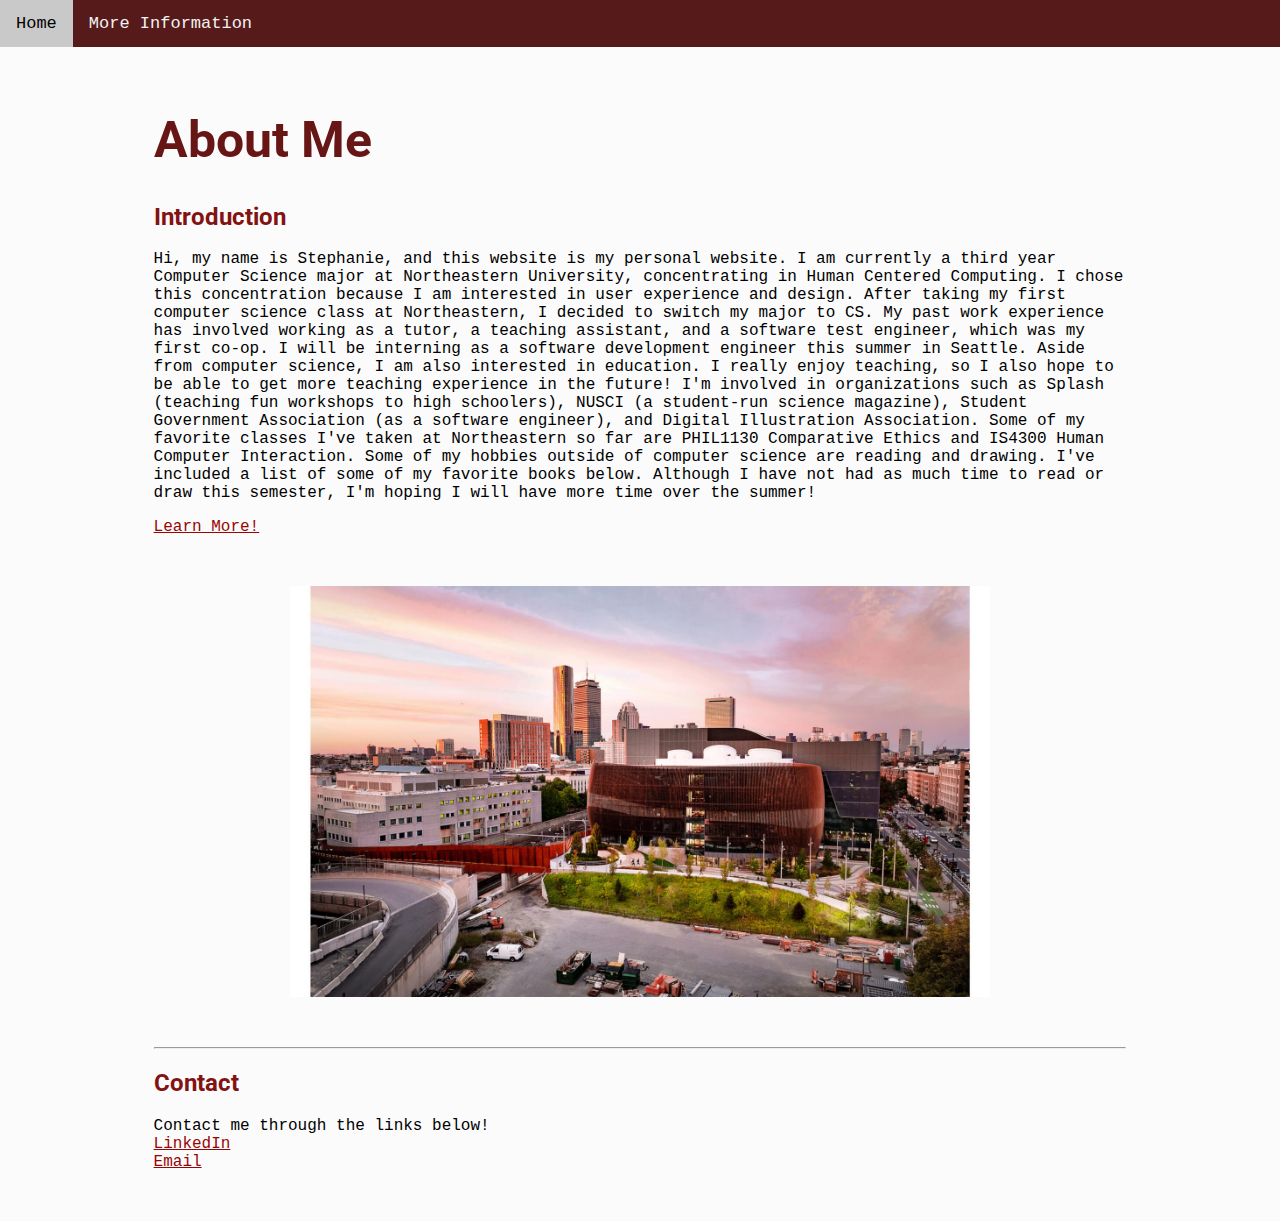
<file: index.html>
<html>

<head>
    <link rel="stylesheet" href="styles.css">
</head>

<body>
    <div class="">
        <div class="nav">
            <a class="active" href="#home">Home</a>
            <a href="details.html">More Information</a>
        </div>
        <div class="section">
            <div class="margin-bottom">
            </div>
            <div>
                <h1>About Me</h1>
            </div>
            <div class="">
                <div>
                    <h2>Introduction</h2>
                </div>
                <div class="">
                    <p>
                        Hi, my name is Stephanie, and this website is my personal website. I am currently a third year
                        Computer Science major at Northeastern University, concentrating in Human Centered Computing.
                        I chose this concentration because I am interested in user experience and design. After taking my
                        first computer science class at Northeastern, I decided to switch my major to CS.
                        My past work experience has involved working as a tutor, a teaching assistant, and a software test
                        engineer, which was my first co-op.
                        I will be interning as a software development engineer this summer in Seattle.
                        Aside from computer science, I am also interested in education. I really enjoy teaching, so I also
                        hope to be able to get more teaching experience in the future!
                        I'm involved in organizations such as Splash (teaching fun workshops to high schoolers), NUSCI (a
                        student-run science magazine), Student Government Association (as a software engineer), and Digital
                        Illustration Association.
                        Some of my favorite classes I've taken at Northeastern so far are PHIL1130 Comparative Ethics and
                        IS4300 Human Computer Interaction.
                        Some of my hobbies outside of computer science are reading and drawing. I've included a list of some
                        of my favorite books below.
                        Although I have not had as much time to read or draw this semester, I'm hoping I will have more time
                        over the summer!
                    </p>
                </div>
                <div class="margin-bottom">
                    <a href='details.html'>Learn More!</a>

                </div>
                
                <div class="center-content margin-bottom">
                    <img width=700 src="neu.jpg" alt="Northeastern Logo">
                </div>
                <hr>

            </div>
            <div class="margin-bottom">
                <h2>Contact</h2>
                Contact me through the links below! 
                <div>
                    <a href="https://www.linkedin.com/in/stephanie-c-37b816244/">LinkedIn</a>
                </div>
                <div>
                    <a href="mailto:chen.stephan@northeastern.edu">Email</a>
                </div> 
            </div>
        </div>

        </div>
        

</body>

</html>
</file>
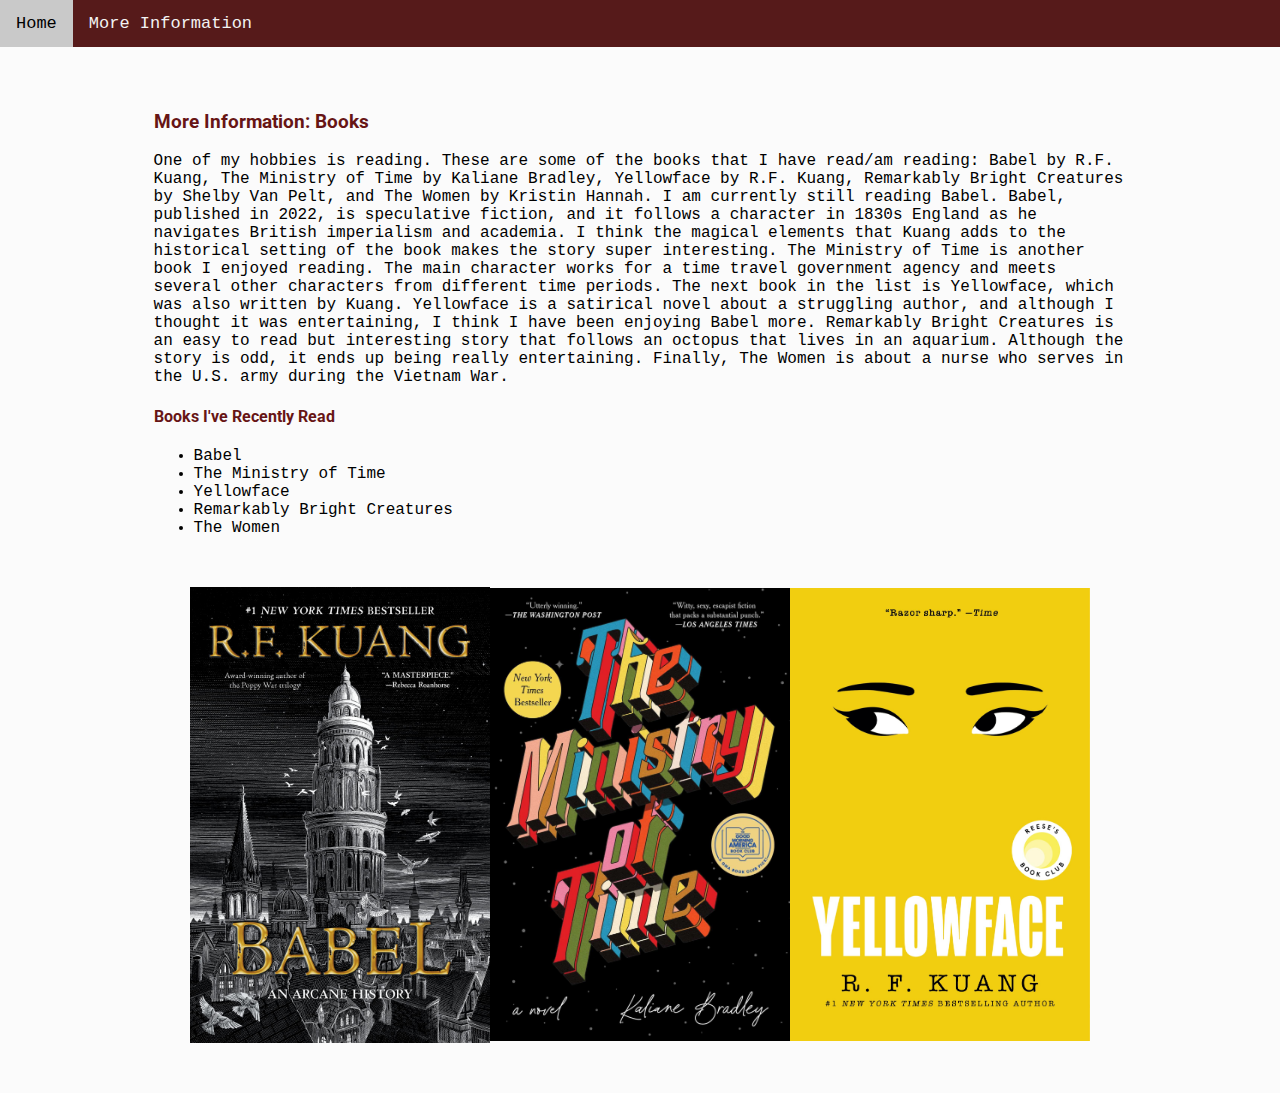
<file: details.html>
<html>
    <head>
        <link rel="stylesheet" href="styles.css">
        <title>More Information</title>
    </head>
    <body>
        <div>
            <div class="nav">
                <a class="active" href="index.html">Home</a>
                <a href="details.html">More Information</a>
            </div>
            <div class="section">
                <div>
                    <h3>More Information: Books </h3>
                </div>
                <div>
                    <p> 
                        One of my hobbies is reading. These are some of the books that I have read/am reading: Babel by R.F. Kuang, The Ministry of Time by Kaliane Bradley, Yellowface by R.F. Kuang, Remarkably Bright Creatures by Shelby Van Pelt, and The Women by Kristin Hannah. 
                        I am currently still reading Babel. Babel, published in 2022, is speculative fiction, and it follows a character in 1830s England as he navigates British imperialism and academia. 
                        I think the magical elements that Kuang adds to the historical setting of the book makes the story super interesting. The Ministry of Time is another book I enjoyed reading. 
                        The main character works for a time travel government agency and meets several other characters from different time periods. The next book in the list is Yellowface, which was also written by Kuang.
                        Yellowface is a satirical novel about a struggling author, and although I thought it was entertaining, I think I have been enjoying Babel more. 
                        Remarkably Bright Creatures is an easy to read but interesting story that follows an octopus that lives in an aquarium. Although the story is odd, it ends up being really entertaining. 
                        Finally, The Women is about a nurse who serves in the U.S. army during the Vietnam War. 
                    </p>
                </div>
                <div class="margin-bottom">
                    <h4>Books I've Recently Read</h4>
                    <ul>
                        <li>Babel</li>
                        <li>The Ministry of Time</li>
                        <li>Yellowface</li>
                        <li>Remarkably Bright Creatures</li>
                        <li>The Women</li>
                    </ul>
                </div>
                <div class="center-content margin-bottom">
                    <img src="babel.jpg" alt="Babel" width="300">
                    <img src="ministry.jpg" alt="The Ministry of Time" width="300">
                    <img src="yellowface.jpg" alt="Yellowface" width="300">
                </div>
            </div>

            </div>
            
    </body>
</html>
</file>
<file: styles.css>
@import url('https://fonts.googleapis.com/css2?family=Roboto:wght@400;700&display=swap');


.nav {
  background-color: #561a1a;
  overflow: hidden;
}

a {
  color: #980505;
}

h1{
  font-family: 'Roboto', sans-serif;
  font-size: 50px;
  font-weight: 700; 
  color: #671515;
}

h2 {
  font-family: 'Roboto', sans-serif;
  color: #831212;
}

h3 {
  font-family: 'Roboto', sans-serif;
  color: #671515;
}

h4 {
  font-family: 'Roboto', sans-serif;
  color: #671515;
}
h5 {
  font-family: 'Roboto', sans-serif;
}

.nav a {
  float: left;
  color: #f2f2f2;
  text-align: center;
  padding: 14px 16px;
  text-decoration: none;
  font-size: 17px;
}

.nav a:hover {
  background-color: #c9c9c9;
  color: black;
}

body {
  background-color: #fbfbfb;
  font-family: 'Courier New';
  margin: 0;
}

.section {
  margin-left: 12vw;
  margin-right: 12vw;
  margin-top: 5vw;
}

.margin-bottom {
  margin-bottom: 50px;
}


.center-content {
  display: flex;              
  justify-content: center;    
  align-items: center;        
}
</file>
